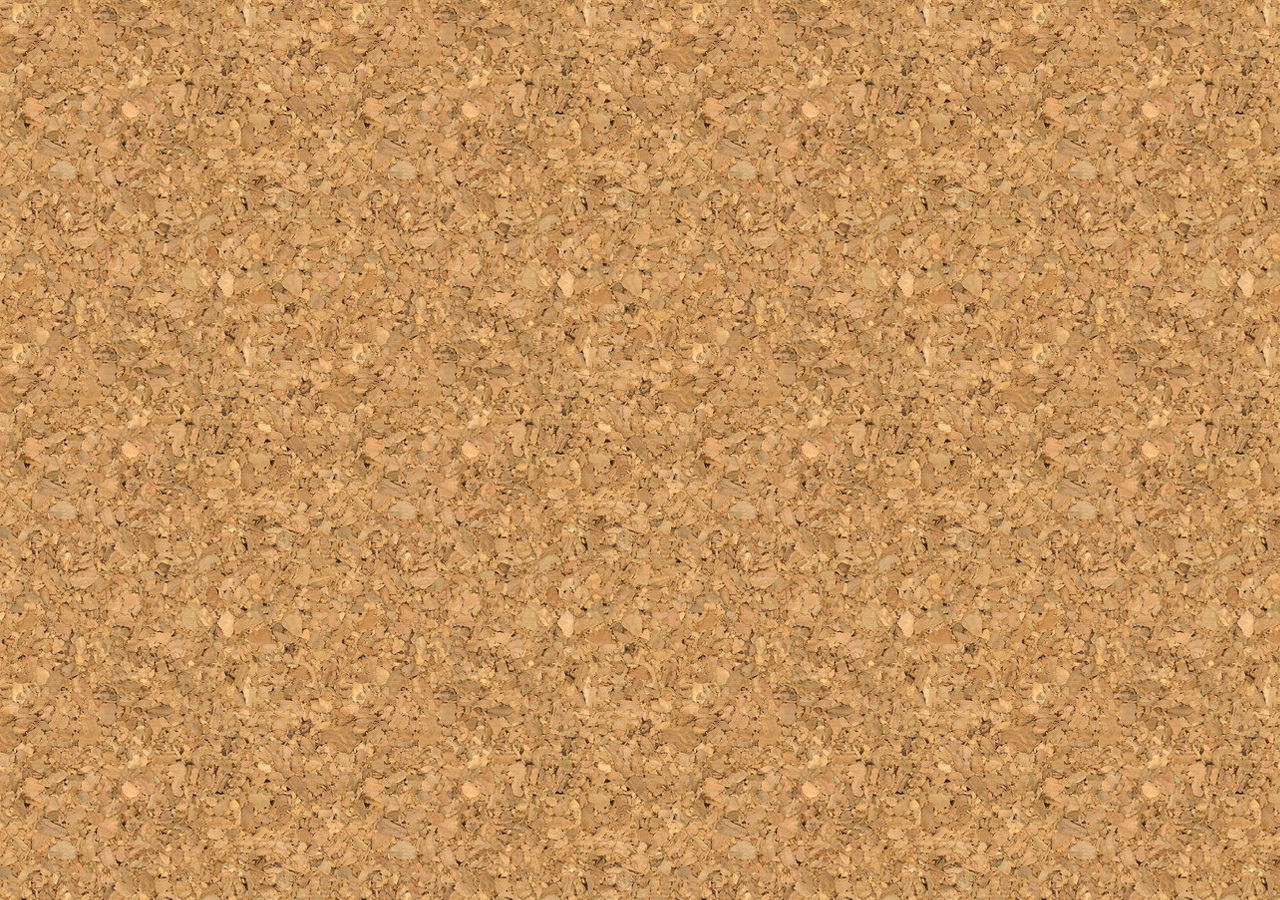
<file: projeto site/ex 022/fundo002.html>
<!DOCTYPE html>
<html lang="pt-BR">
<head>
    <meta charset="UTF-8">
    <meta name="viewport" content="width=device-width, initial-scale=1.0">
    <title>Personalização</title>
    <style>
        body{
            background-image: url(imagens/wallpaper001.jpg);
        }
    </style>
</head>
<body>
    
</body>
</html>
</file>
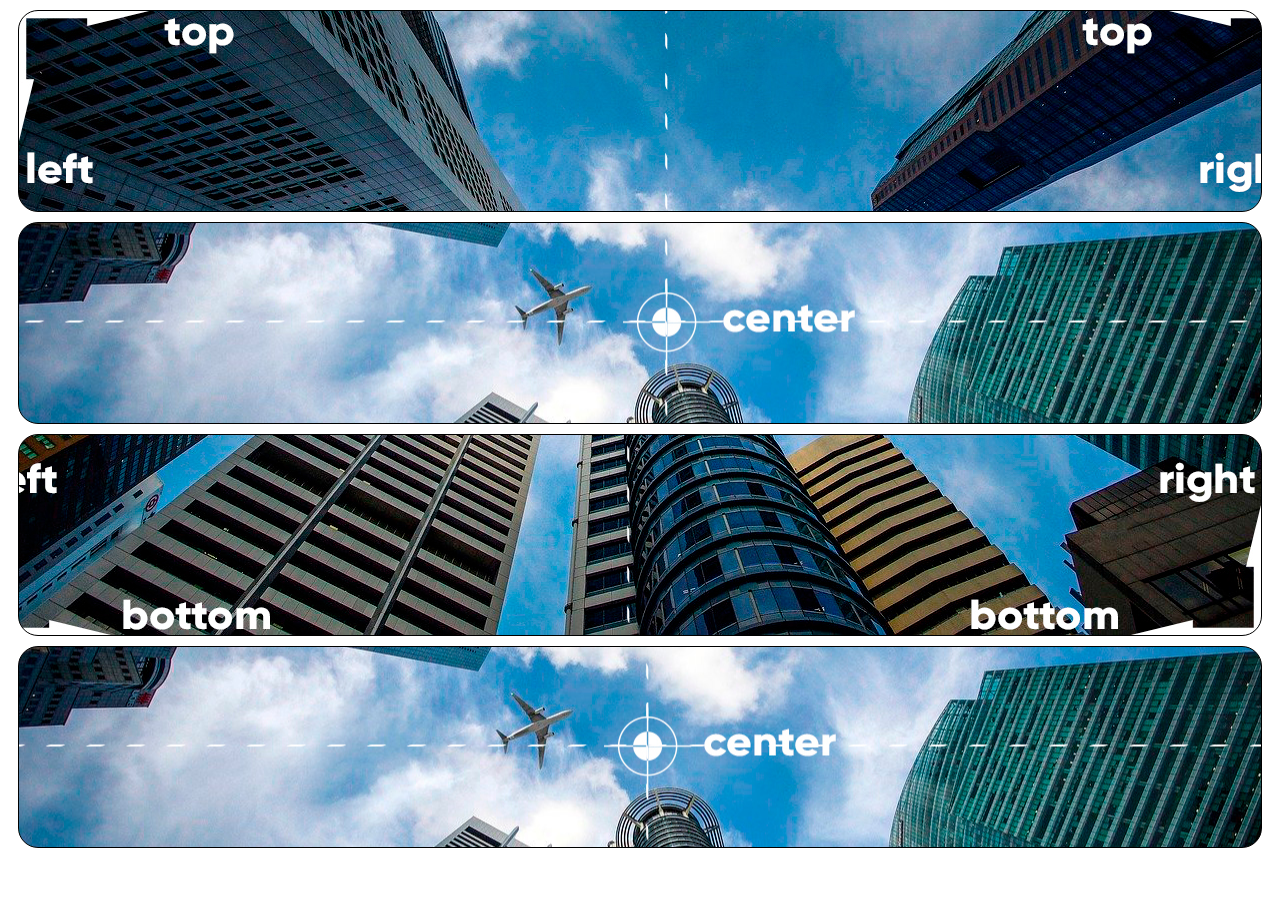
<file: projeto site/ex 022/fundo003.html>
<!DOCTYPE html>
<html lang="pt-BR">
<head>
    <meta charset="UTF-8">
    <meta name="viewport" content="width=device-width, initial-scale=1.0">
    <title>Posição dos Fundoa</title>
    <style>
        div.bloco{
            background-image: url(imagens/wallpaper003.jpg);
            height: 200px;
            border: 1px solid black;
            border-radius: 20px;
            margin: 10px;
        }
        div#q1{
            background-position: left top;
        }

        div#q2{
            background-position: left center;
        }
        div#q3{
            background-position: right bottom;
        }
        div#q4{
            background-position: center center;
        }
    
    </style>
</head>
<body>
    <div class="bloco" id="q1">

    </div>
    <div class="bloco" id="q2">

    </div>
    <div class="bloco" id="q3">

    </div>
    <div class="bloco" id="q4">

    </div>
</body>
</html>
</file>
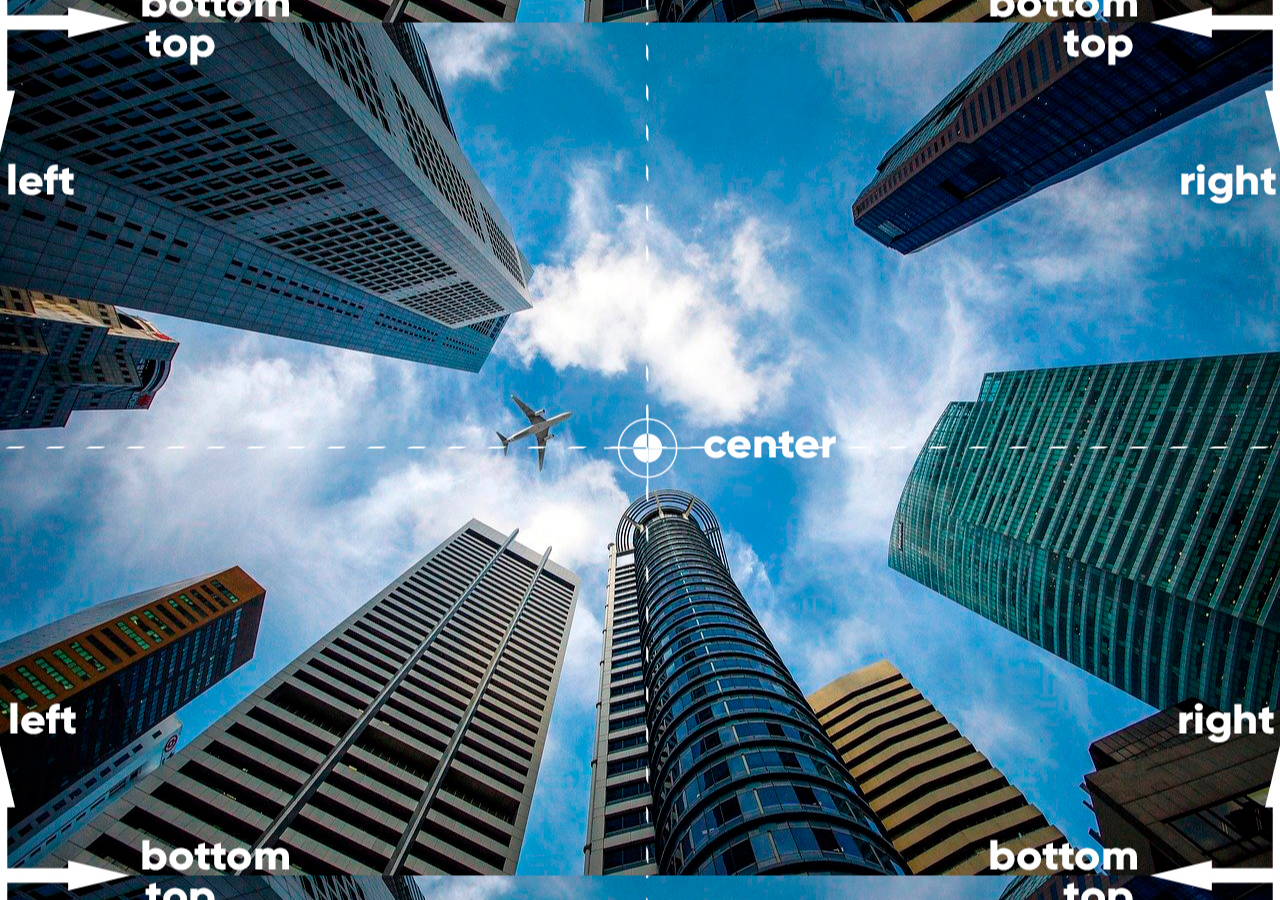
<file: projeto site/ex 022/fundo005.html>
<!DOCTYPE html>
<html lang="pt-BR">
<head>
    <meta charset="UTF-8">
    <meta name="viewport" content="width=device-width, initial-scale=1.0">
    <title>Posicionamento 2 </title>
    <style>
        body{
            height: 98vh;
            background-image: url('imagens/wallpaper003.jpg');
            background-position: center center;
        }
    </style>
</head>
<body>
    
</body>
</html>
</file>
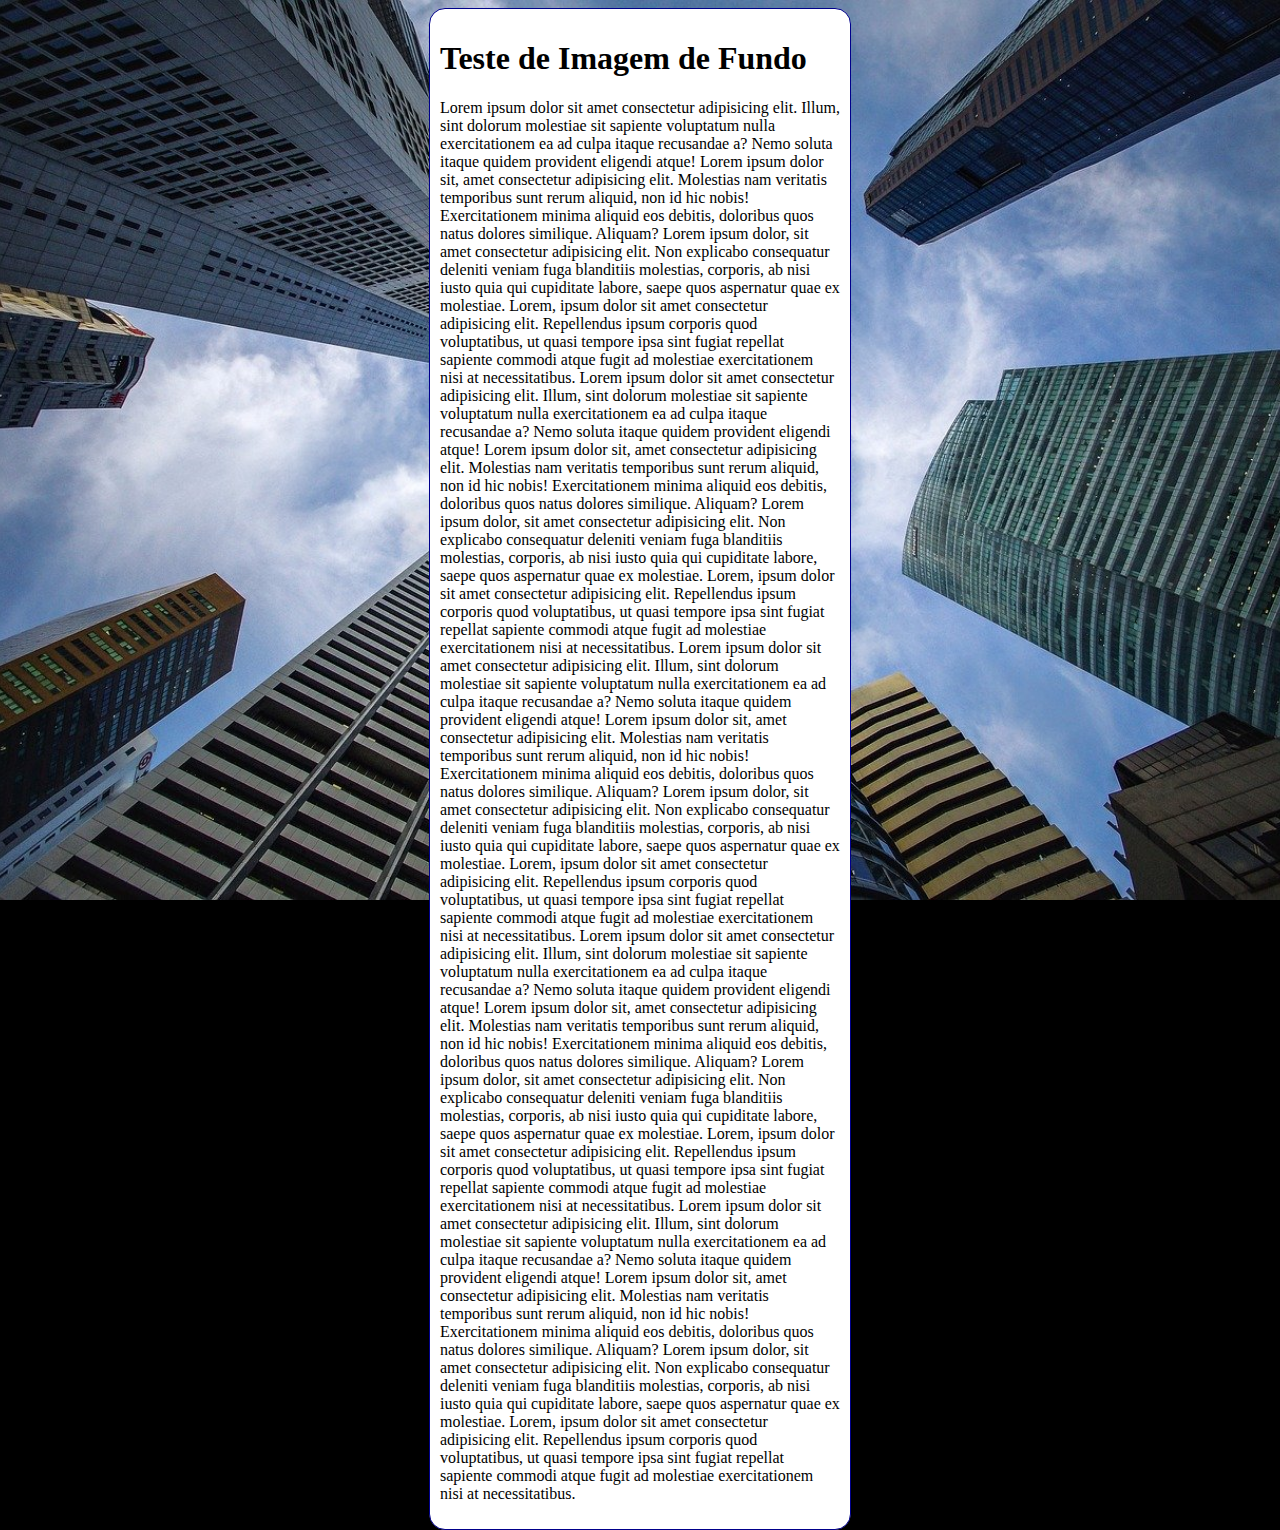
<file: projeto site/ex 022/fundo006.html>
<!DOCTYPE html>
<html lang="pt-BR">
<head>
    <meta charset="UTF-8">
    <meta name="viewport" content="width=device-width, initial-scale=1.0">
    <title>Fundo Fixo de Tela</title>
    <style>
        body{
            height: 100vh;
            background-color: black;
            background-image: url('imagens/wallpaper002.jpg');
            background-position: center center;
            background-repeat: no-repeat;
            background-size: cover;
            background-attachment: fixed;

            /* Shorthand - backgroud 
            color >  image  > position > repeat > [ size ] > 
            attatchment 
            */ 

            background: black url('imagens/wallpaper002.jpg') center center no-repeat fixed;
             background-size: cover;
        }
        main{
            background-color: white;
            max-width: 400px;
            padding: 10px;
            margin: auto;
            border: 1px solid darkblue;
            border-radius: 16px;
        }
    </style>
</head>
<body>
    <main>
        <h1>Teste de Imagem de Fundo</h1>
        <p>Lorem ipsum dolor sit amet consectetur adipisicing elit. Illum, sint dolorum molestiae sit sapiente voluptatum nulla exercitationem ea ad culpa itaque recusandae a? Nemo soluta itaque quidem provident eligendi atque!
            Lorem ipsum dolor sit, amet consectetur adipisicing elit. Molestias nam veritatis temporibus sunt rerum aliquid, non id hic nobis! Exercitationem minima aliquid eos debitis, doloribus quos natus dolores similique. Aliquam?
            Lorem ipsum dolor, sit amet consectetur adipisicing elit. Non explicabo consequatur deleniti veniam fuga blanditiis molestias, corporis, ab nisi iusto quia qui cupiditate labore, saepe quos aspernatur quae ex molestiae.
            Lorem, ipsum dolor sit amet consectetur adipisicing elit. Repellendus ipsum corporis quod voluptatibus, ut quasi tempore ipsa sint fugiat repellat sapiente commodi atque fugit ad molestiae exercitationem nisi at necessitatibus.
            Lorem ipsum dolor sit amet consectetur adipisicing elit. Illum, sint dolorum molestiae sit sapiente voluptatum nulla exercitationem ea ad culpa itaque recusandae a? Nemo soluta itaque quidem provident eligendi atque!
            Lorem ipsum dolor sit, amet consectetur adipisicing elit. Molestias nam veritatis temporibus sunt rerum aliquid, non id hic nobis! Exercitationem minima aliquid eos debitis, doloribus quos natus dolores similique. Aliquam?
            Lorem ipsum dolor, sit amet consectetur adipisicing elit. Non explicabo consequatur deleniti veniam fuga blanditiis molestias, corporis, ab nisi iusto quia qui cupiditate labore, saepe quos aspernatur quae ex molestiae.
            Lorem, ipsum dolor sit amet consectetur adipisicing elit. Repellendus ipsum corporis quod voluptatibus, ut quasi tempore ipsa sint fugiat repellat sapiente commodi atque fugit ad molestiae exercitationem nisi at necessitatibus.
            Lorem ipsum dolor sit amet consectetur adipisicing elit. Illum, sint dolorum molestiae sit sapiente voluptatum nulla exercitationem ea ad culpa itaque recusandae a? Nemo soluta itaque quidem provident eligendi atque!
            Lorem ipsum dolor sit, amet consectetur adipisicing elit. Molestias nam veritatis temporibus sunt rerum aliquid, non id hic nobis! Exercitationem minima aliquid eos debitis, doloribus quos natus dolores similique. Aliquam?
            Lorem ipsum dolor, sit amet consectetur adipisicing elit. Non explicabo consequatur deleniti veniam fuga blanditiis molestias, corporis, ab nisi iusto quia qui cupiditate labore, saepe quos aspernatur quae ex molestiae.
            Lorem, ipsum dolor sit amet consectetur adipisicing elit. Repellendus ipsum corporis quod voluptatibus, ut quasi tempore ipsa sint fugiat repellat sapiente commodi atque fugit ad molestiae exercitationem nisi at necessitatibus.
            Lorem ipsum dolor sit amet consectetur adipisicing elit. Illum, sint dolorum molestiae sit sapiente voluptatum nulla exercitationem ea ad culpa itaque recusandae a? Nemo soluta itaque quidem provident eligendi atque!
            Lorem ipsum dolor sit, amet consectetur adipisicing elit. Molestias nam veritatis temporibus sunt rerum aliquid, non id hic nobis! Exercitationem minima aliquid eos debitis, doloribus quos natus dolores similique. Aliquam?
            Lorem ipsum dolor, sit amet consectetur adipisicing elit. Non explicabo consequatur deleniti veniam fuga blanditiis molestias, corporis, ab nisi iusto quia qui cupiditate labore, saepe quos aspernatur quae ex molestiae.
            Lorem, ipsum dolor sit amet consectetur adipisicing elit. Repellendus ipsum corporis quod voluptatibus, ut quasi tempore ipsa sint fugiat repellat sapiente commodi atque fugit ad molestiae exercitationem nisi at necessitatibus.
            Lorem ipsum dolor sit amet consectetur adipisicing elit. Illum, sint dolorum molestiae sit sapiente voluptatum nulla exercitationem ea ad culpa itaque recusandae a? Nemo soluta itaque quidem provident eligendi atque!
            Lorem ipsum dolor sit, amet consectetur adipisicing elit. Molestias nam veritatis temporibus sunt rerum aliquid, non id hic nobis! Exercitationem minima aliquid eos debitis, doloribus quos natus dolores similique. Aliquam?
            Lorem ipsum dolor, sit amet consectetur adipisicing elit. Non explicabo consequatur deleniti veniam fuga blanditiis molestias, corporis, ab nisi iusto quia qui cupiditate labore, saepe quos aspernatur quae ex molestiae.
            Lorem, ipsum dolor sit amet consectetur adipisicing elit. Repellendus ipsum corporis quod voluptatibus, ut quasi tempore ipsa sint fugiat repellat sapiente commodi atque fugit ad molestiae exercitationem nisi at necessitatibus.
        </p>
    </main>
</body>
</html>
</file>
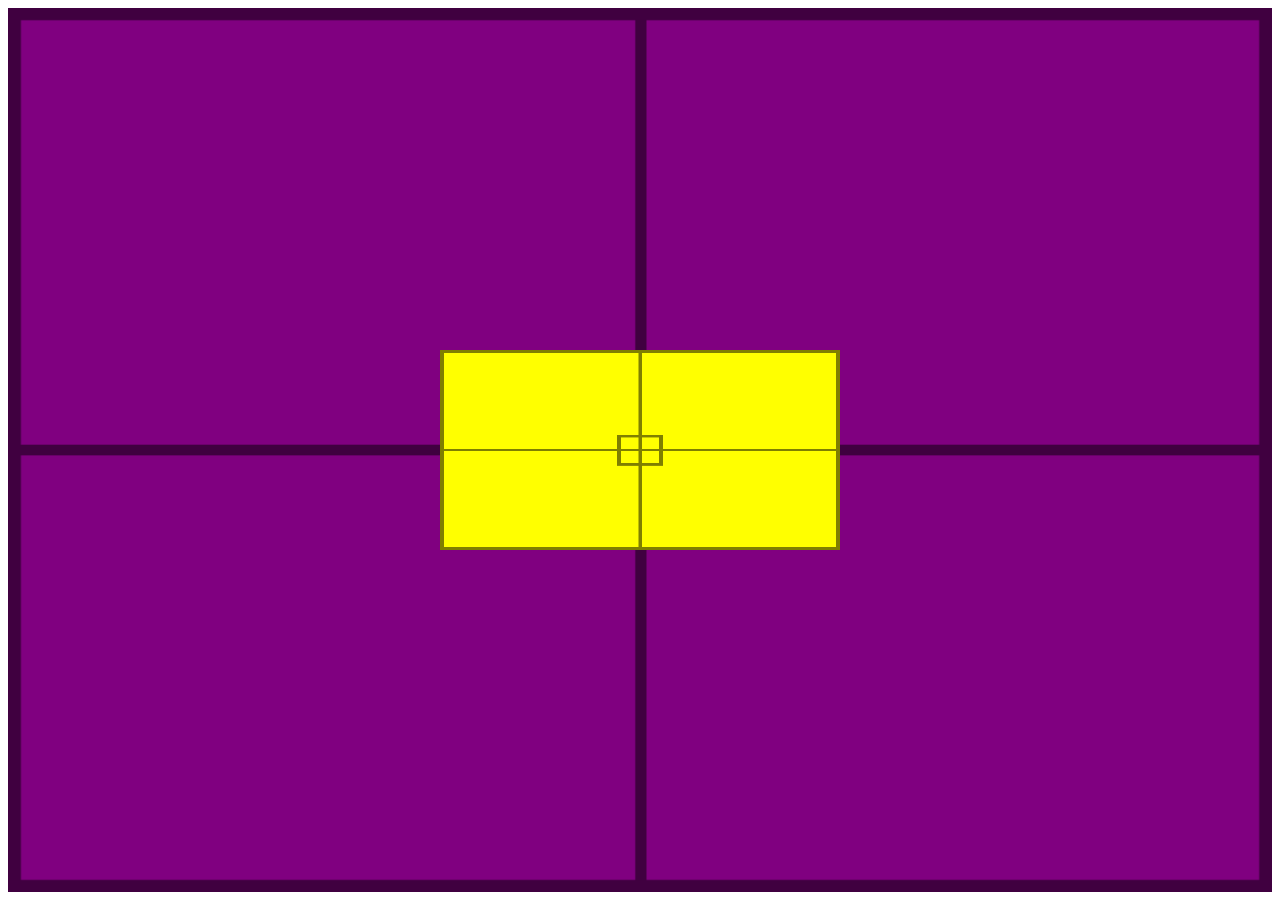
<file: projeto site/ex 022/fundo007.html>
<!DOCTYPE html>
<html lang="pt-BR">
<head>
    <meta charset="UTF-8">
    <meta name="viewport" content="width=device-width, initial-scale=1.0">
    <title>Alinhamneto Vertical</title>
    <style>
        #container{
            background-image: url('imagens/target001.png');
            background-size: 100% 100% ;
            position: relative;
            height: 96vh;
            padding: 10px;
            background-color: purple;
        }

        #conteudo{
            background-image: url('imagens/target001.png');
            background-size: 100% 100% ;
            position: absolute;
            height: 200px;
            width: 400px;
            background-color: yellow;
            left: 50% ;
            top: 50%;
            transform: translate(-50%, -50% );
        }
    </style>
</head>
<body>
    <section id="container">
        <article id="conteudo">

        </article>
    </section>
</body>
</html>
</file>
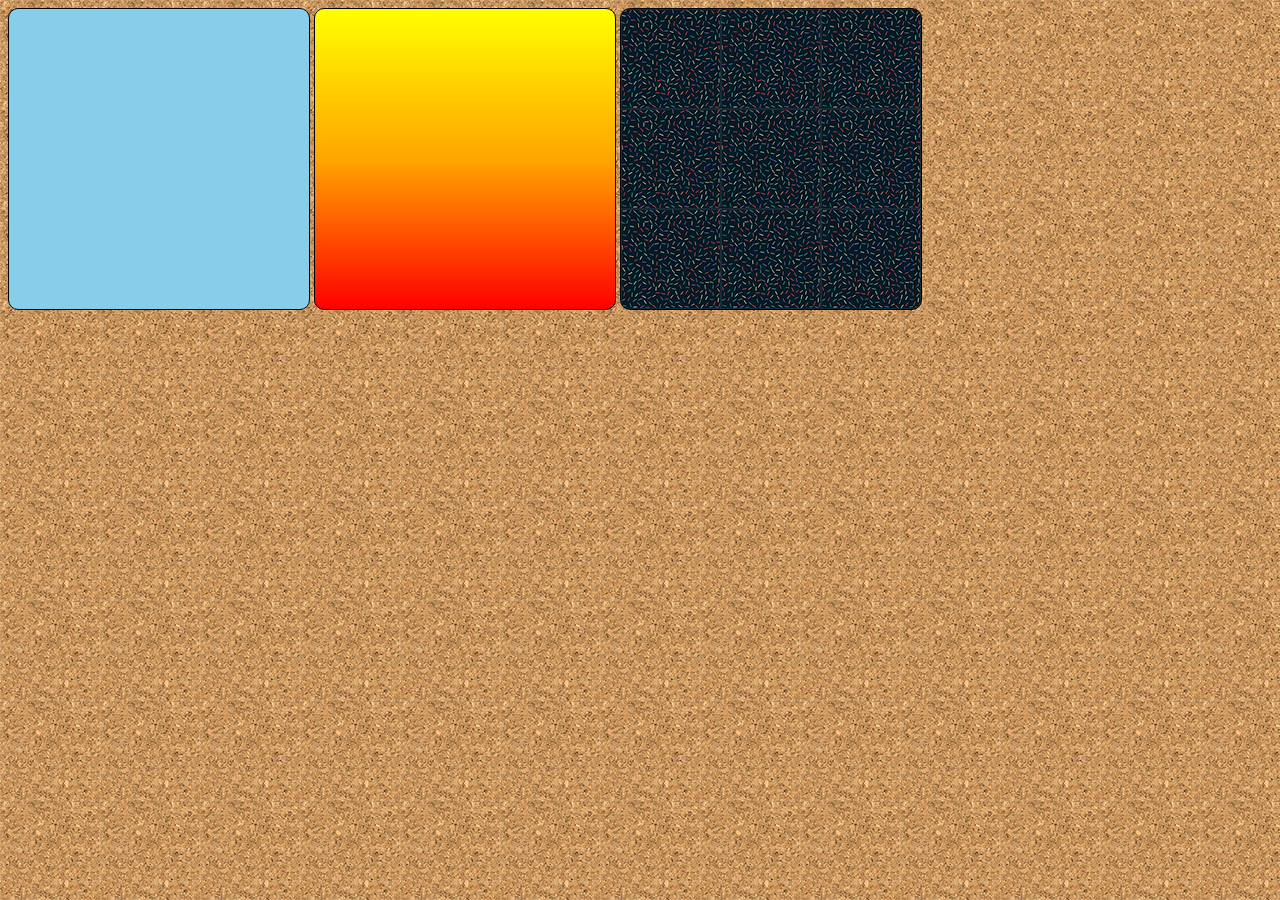
<file: projeto site/ex 022/fundo01.html>
<!DOCTYPE html>
<html lang="pt-BR">
<head>
    <meta charset="UTF-8">
    <meta name="viewport" content="width=device-width, initial-scale=1.0">
    <title>Document</title>
    <style>
        body{
            background-image: url('imagens/pattern004.png' );
        }
        div.quadrado{
            background-color: lightgrey;
            border: 1px solid black;
            border-radius: 10px;
            width: 300px;
            height: 300px;
            display: inline-block;
        }

        div#q1{
            background-color: skyblue;

        }

        div#q2{
            background-image: linear-gradient(to bottom, yellow, orange,red);
        }

        div#q3{
            background-image: url('imagens/pattern001.png');
        }

    </style>
</head>
<body>
    <div class="quadrado" id="q1">

    </div>
    <div class="quadrado" id="q2">

    </div>
    <div class="quadrado" id="q3">

    </div>
</body>
</html>
</file>
